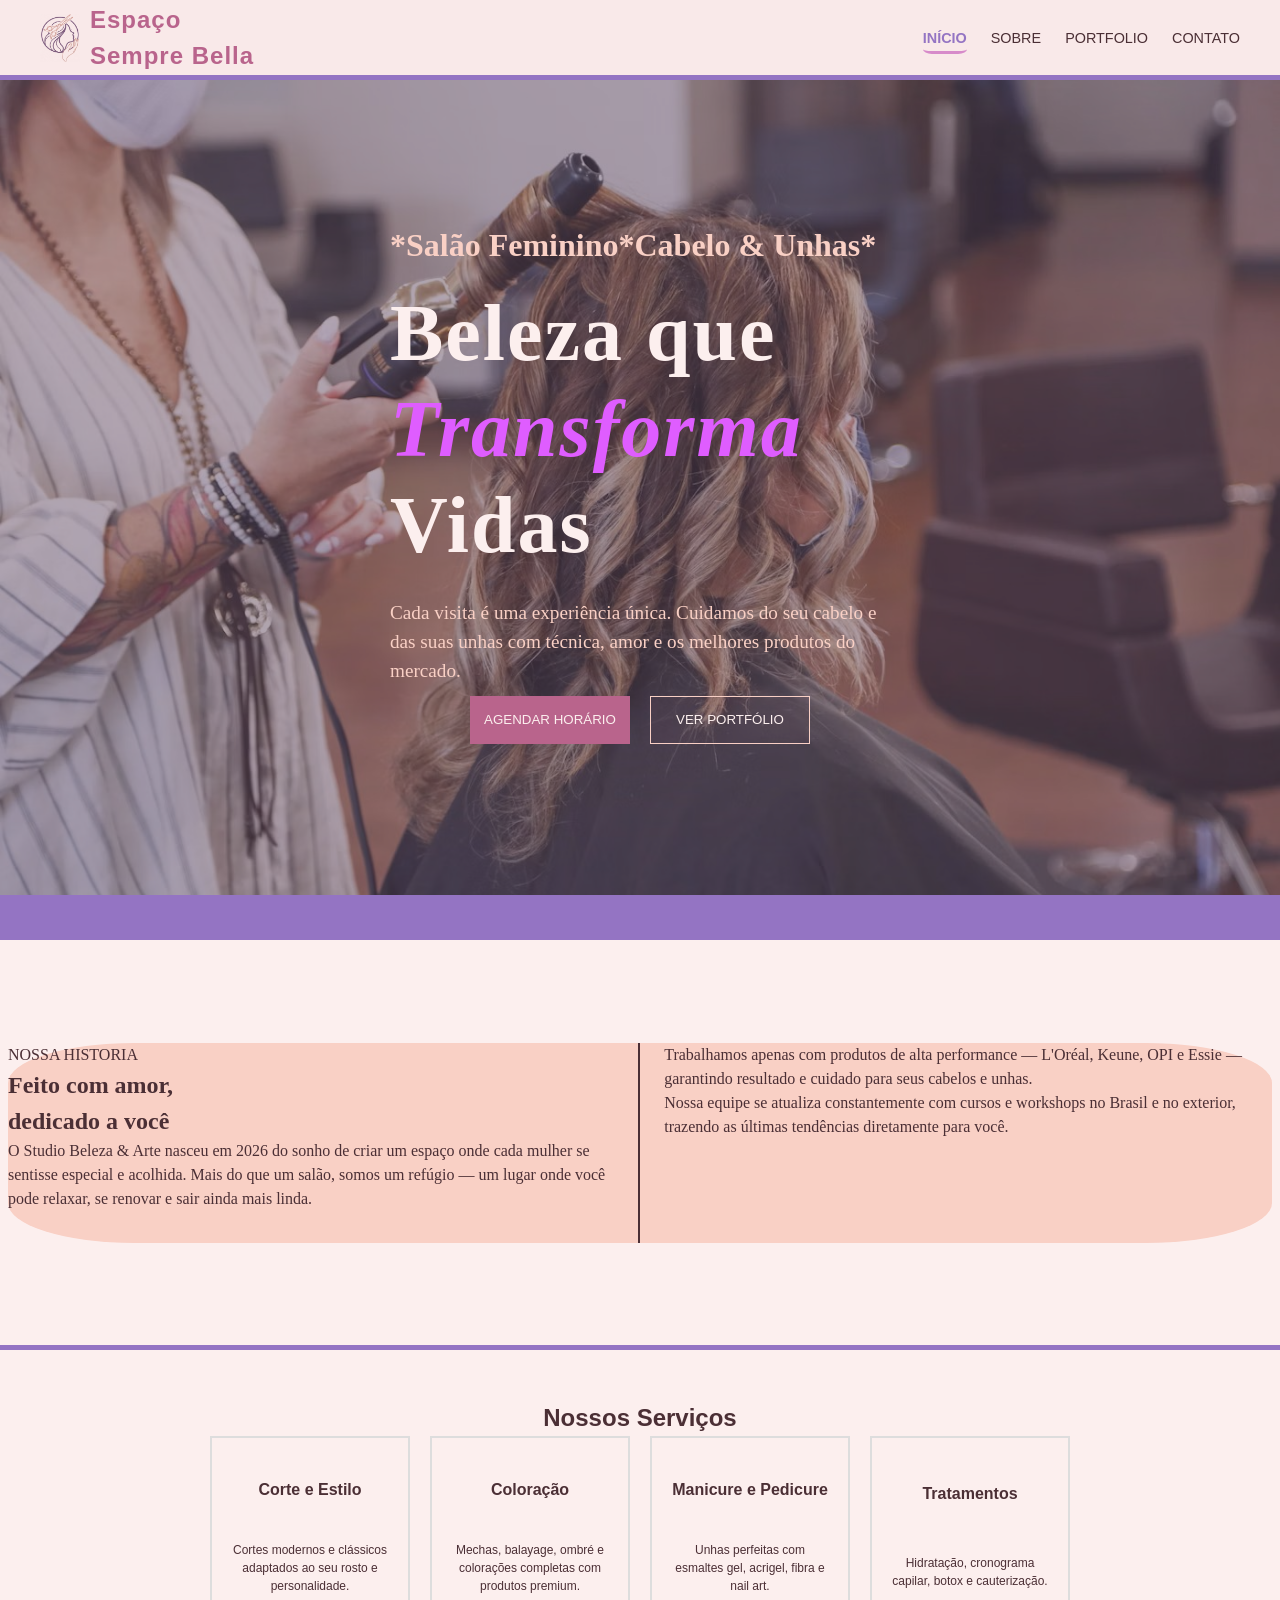
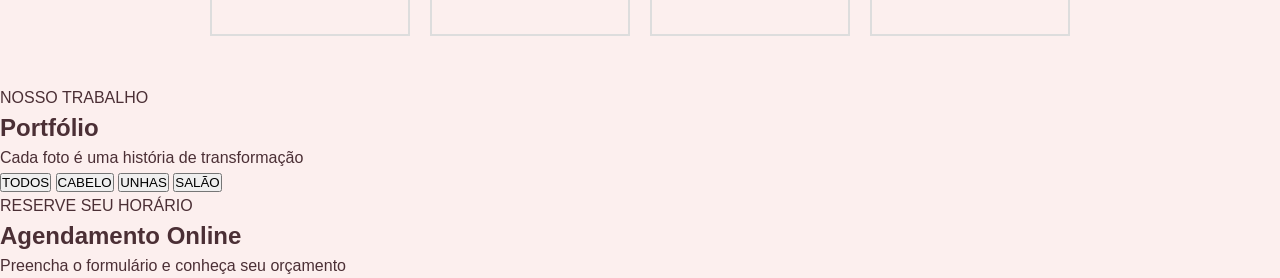
<file: Frontend/index.html>
<!DOCTYPE html>
<html lang="pt-br">
<head>
    <meta charset="UTF-8">
    <meta name="viewport" content="width=device-width, initial-scale=1.0">
    <title>Espaço Sempre Bella</title>
    <link rel="stylesheet" href="styles/styles.css">
</head>
<body>
    <header>
        <div class="logo"><img src="./images/Logo_1x1_2.jpg"><p>Espaço<br>Sempre Bella</p></div>
        <nav>
            <ul class="nav-links">
                <li><a href="#hero">Início</a></li>
                <li><a href="#sobre">Sobre</a></li>
                <li><a href="#portfolio">Portfolio</a></li>
                <li><a href="#contato">Contato</a></li>
            </ul>

        </nav>
        <button
            class="menu-toggle"
            type="button"
            aria-label="Abrir menu"
            aria-expanded="false"
        >
            ☰
        </button>
    </header>
    
    <button
        class="header-reopen"
        type="button"
        aria-label="Reabrir menu de navegacao"
        title="Reabrir menu"
    >
        <span class="reopen-arrow" aria-hidden="true">⌄</span>
        <span class="reopen-text">Menu</span>
    </button>

    <main class="page-section">
        <section id="hero" class="hero home-hero">
            <div class="hero-overlay">
                <h4>*Salão Feminino*Cabelo & Unhas*</h4>
                <h1>
                    <span>Beleza que</span><br>
                    <span class="destaque">Transforma</span><br>
                    <span>Vidas</span>
                </h1>
                <p>Cada visita é uma experiência única. Cuidamos do seu cabelo e das suas unhas com técnica, amor e os melhores produtos do mercado.</p>
                <div class="button">
                    <button class="agendar">AGENDAR HORÁRIO</button>
                    <button class="ver-portfolio">VER PORTFÓLIO</button>
                </div>
            </div>
        </section>
        
        <section id="sobre">
            <div class="sobre-hero">
                <div id="historia-1">
                    <p>NOSSA HISTORIA</p>
                    <h1>Feito com amor,<br>dedicado a você</h1>
                    <p>
                        O Studio Beleza & Arte nasceu em 2026 do sonho de criar um espaço onde cada mulher se sentisse especial e acolhida. Mais do que um salão, somos um refúgio — um lugar onde você pode relaxar, se renovar e sair ainda mais linda.</p>
                </div>
                <div id="historia-2">
                    <p>Trabalhamos apenas com produtos de alta performance — L'Oréal, Keune, OPI e Essie — garantindo resultado e cuidado para seus cabelos e unhas. <br>
                    Nossa equipe se atualiza constantemente com cursos e workshops no Brasil e no exterior, trazendo as últimas tendências diretamente para você.</p>
                </div>
            </div>
        </section>

        <section id="servicos">
            <h1>Nossos Serviços</h1>
            <div class="servicos-container">
                
                <div class="servico" data-servico="corte">
                    <h4>Corte e Estilo</h4>
                    <p>Cortes modernos e clássicos adaptados ao seu rosto e personalidade.</p>
                </div>

                <div class="servico" data-servico="coloracao">
                    <h4>Coloração</h4>
                    <p>Mechas, balayage, ombré e colorações completas com produtos premium.</p>
                </div>
                <div class="servico" data-servico="manicure">
                    <h4>Manicure e Pedicure</h4>
                    <p>Unhas perfeitas com esmaltes gel, acrigel, fibra e nail art.</p>
                </div>
                <div class="servico" data-servico="tratamentos">
                    <h4>Tratamentos</h4>
                    <p>Hidratação, cronograma capilar, botox e cauterização.</p>
                </div>
            </div>
            <div id="detalhes-servico">
                Informacion de cada servicio
            </div>
        </section>

        <section id="portfolio">
            <div>
                    <p>NOSSO TRABALHO</p>
                    <h1>Portfólio</h1>
                    <p>Cada foto é uma história de transformação</p>
            </div>
            <div class="imgs-buttons">
                <button id="todos">TODOS</button>
                <button id="cabelo">CABELO</button>
                <button id="unhas">UNHAS</button>
                <button id="salao">SALÃO</button>
            </div>
            <div class="todos-img">

            </div>
            <div class="cabelo-img">

            </div>
            <div class="unhas-img">

            </div>
            <div class="salao-img">

            </div>
        </section>

        <section id="contato">
            <div class="horario">
                <p>RESERVE SEU HORÁRIO</p>
                <h1>Agendamento Online</h1>
                <p>Preencha o formulário e conheça seu orçamento</p>
            </div>
            <div class="forms">
                <form action=""></form>
            </div>
            <div class="whatsapp">

            </div>
        </section>
    </main>
    <footer class="rodape">

    </footer>
    <script src="./scripts/scripts.js"></script>
</body>
</html>
</file>
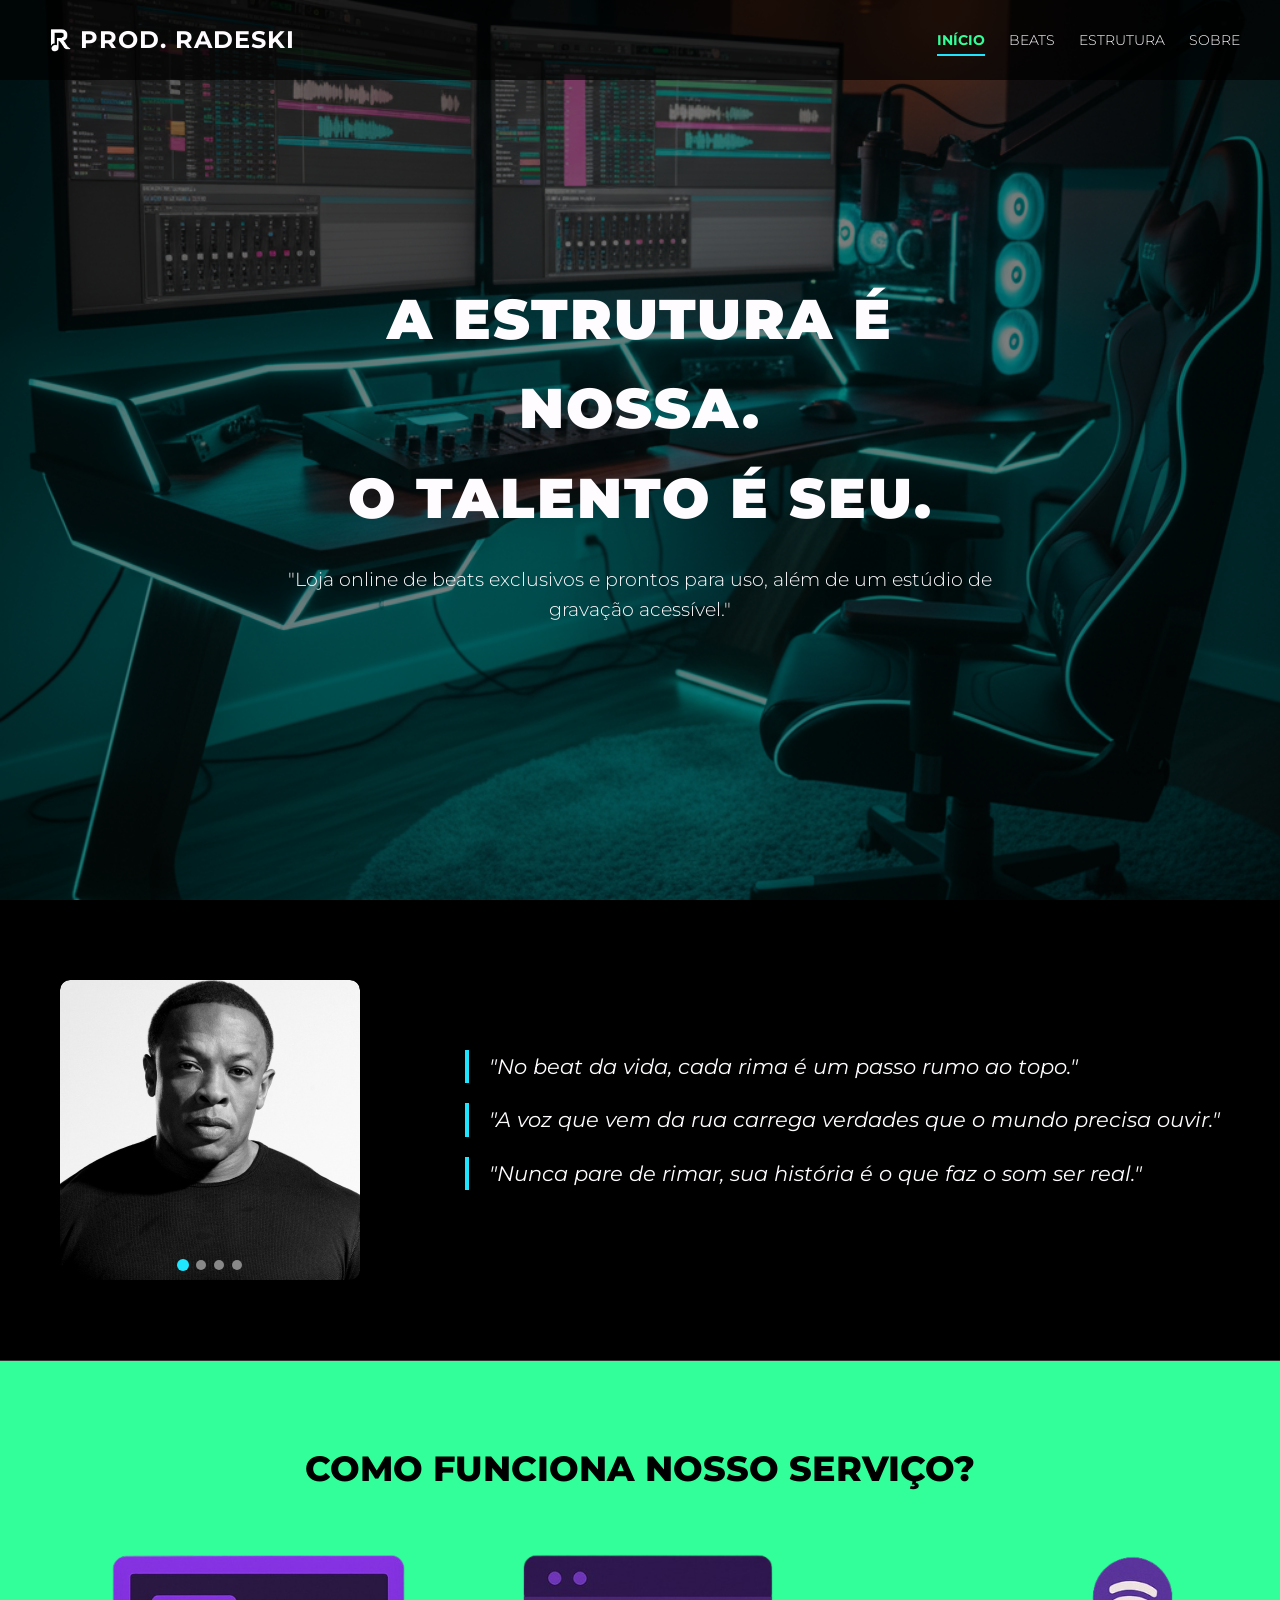
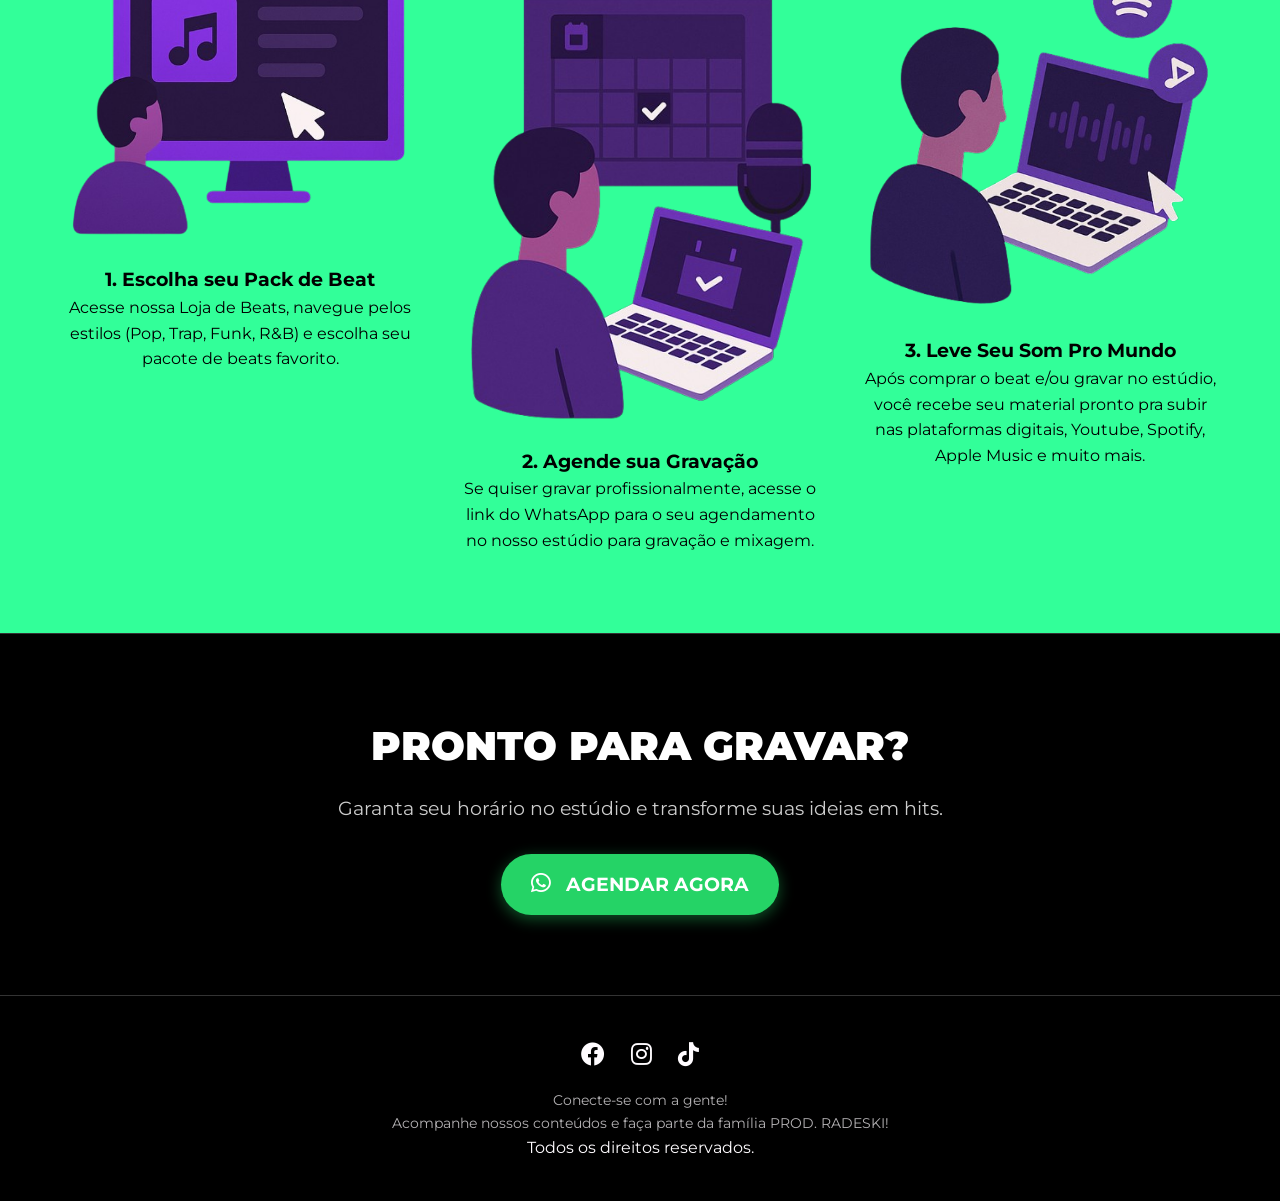
<file: example/V5 FINAL/index.html>
<!DOCTYPE html>
<html lang="pt-br">
<head>
    <meta charset="UTF-8">
    <meta name="viewport" content="width=device-width, initial-scale=1.0">
    <title>Prod. Radeski - Início</title>
    <link rel="stylesheet" href="styles/style.css">
    <link href="https://fonts.googleapis.com/css2?family=Montserrat:wght@300;400;700;900&display=swap" rel="stylesheet">
    <link rel="stylesheet" href="https://cdnjs.cloudflare.com/ajax/libs/font-awesome/6.0.0/css/all.min.css">
</head>
<body>

    <header>
        <div class="logo"><img src="images/logo.png" alt="Logo">PROD. RADESKI</div>
        <nav>
            <ul class="nav-links">
                <li><a href="index.html" class="active">Início</a></li>
                <li><a href="html/beats.html">Beats</a></li>
                <li><a href="html/estrutura.html">Estrutura</a></li>
                <li><a href="html/sobre.html">Sobre</a></li>
            </ul>
        </nav>
        <div class="menu-toggle" onclick="toggleMenu()"><i class="fas fa-bars"></i></div>
    </header>

    <main class="page-section">
        <section class="hero home-hero">
            <div class="hero-overlay">
                <h1>A estrutura é nossa.<br>O talento é seu.</h1>
                <p>"Loja online de beats exclusivos e prontos para uso, além de um estúdio de gravação acessível."</p>
            </div>
        </section>

<section class="quote-section bg-black">
    <div class="container flex-row">
        <div class="quote-img slider">
            <img src="images/home_ilu_01.jpg" class="slide active" alt="slide 1">
            <img src="images/home_ilu_02.jpg" class="slide" alt="slide 2">
            <img src="images/home_ilu_03.jpg" class="slide" alt="slide 3">
            <img src="images/home_ilu_04.jpg" class="slide" alt="slide 4">

        <div class="slider-dots">
            <span class="dot active" data-slide="0"></span>
            <span class="dot" data-slide="1"></span>
            <span class="dot" data-slide="2"></span>
            <span class="dot" data-slide="3"></span>
        </div>
    </div>

    <div class="quote-text">
        <p>"No beat da vida, cada rima é um passo rumo ao topo."</p>
        <p>"A voz que vem da rua carrega verdades que o mundo precisa ouvir."</p>
        <p>"Nunca pare de rimar, sua história é o que faz o som ser real."</p>
    </div>

</section>


        <section class="how-it-works bg-green">
            <div class="container">
                <h2>COMO FUNCIONA NOSSO SERVIÇO?</h2>
                <div class="steps-grid">
                    <div class="step">
                        <img src="images/ilu_01.png" alt="Escolha">
                        <h3>1. Escolha seu Pack de Beat</h3>
                        <p>Acesse nossa Loja de Beats, navegue pelos estilos (Pop, Trap, Funk, R&B) e escolha seu pacote de beats favorito.</p>
                    </div>
                    <div class="step">
                        <img src="images/ilu_02.png" alt="Agende">
                        <h3>2. Agende sua Gravação</h3>
                        <p>Se quiser gravar profissionalmente, acesse o link do WhatsApp para o seu agendamento no nosso estúdio para gravação e mixagem.</p>
                    </div>
                    <div class="step">
                        <img src="images/ilu_03.png" alt="Sucesso">
                        <h3>3. Leve Seu Som Pro Mundo</h3>
                        <p>Após comprar o beat e/ou gravar no estúdio, você recebe seu material pronto pra subir nas plataformas digitais, Youtube, Spotify, Apple Music e muito mais.</p>
                    </div>
                </div>
            </div>
        </section>
    </main>

    <section class="booking-section">
        <div class="container booking-content">
            <h2>PRONTO PARA GRAVAR?</h2>
            <p>Garanta seu horário no estúdio e transforme suas ideias em hits.</p>
            
            <a href="https://h7.cl/1kKyV" 
               class="btn-whatsapp" 
               target="_blank">
                <i class="fab fa-whatsapp"></i> AGENDAR AGORA
            </a>
        </div>
    </section>

    <footer>
        <div class="footer-content">
            <div class="socials">
                <a href="https://h7.cl/1kKz5"><i class="fab fa-facebook"></i></a>
                <a href="https://h7.cl/1fS-0"><i class="fab fa-instagram"></i></a>
                <a href="https://h7.cl/1fS-3"><i class="fab fa-tiktok"></i></a>
            </div>
            <p>Conecte-se com a gente!</p>
            <p>Acompanhe nossos conteúdos e faça parte da família PROD. RADESKI!</p>
            <div class="copyright">Todos os direitos reservados.</div>
    </footer>
    <script src="scripts/script.js"></script>
</body>
</html>
</file>
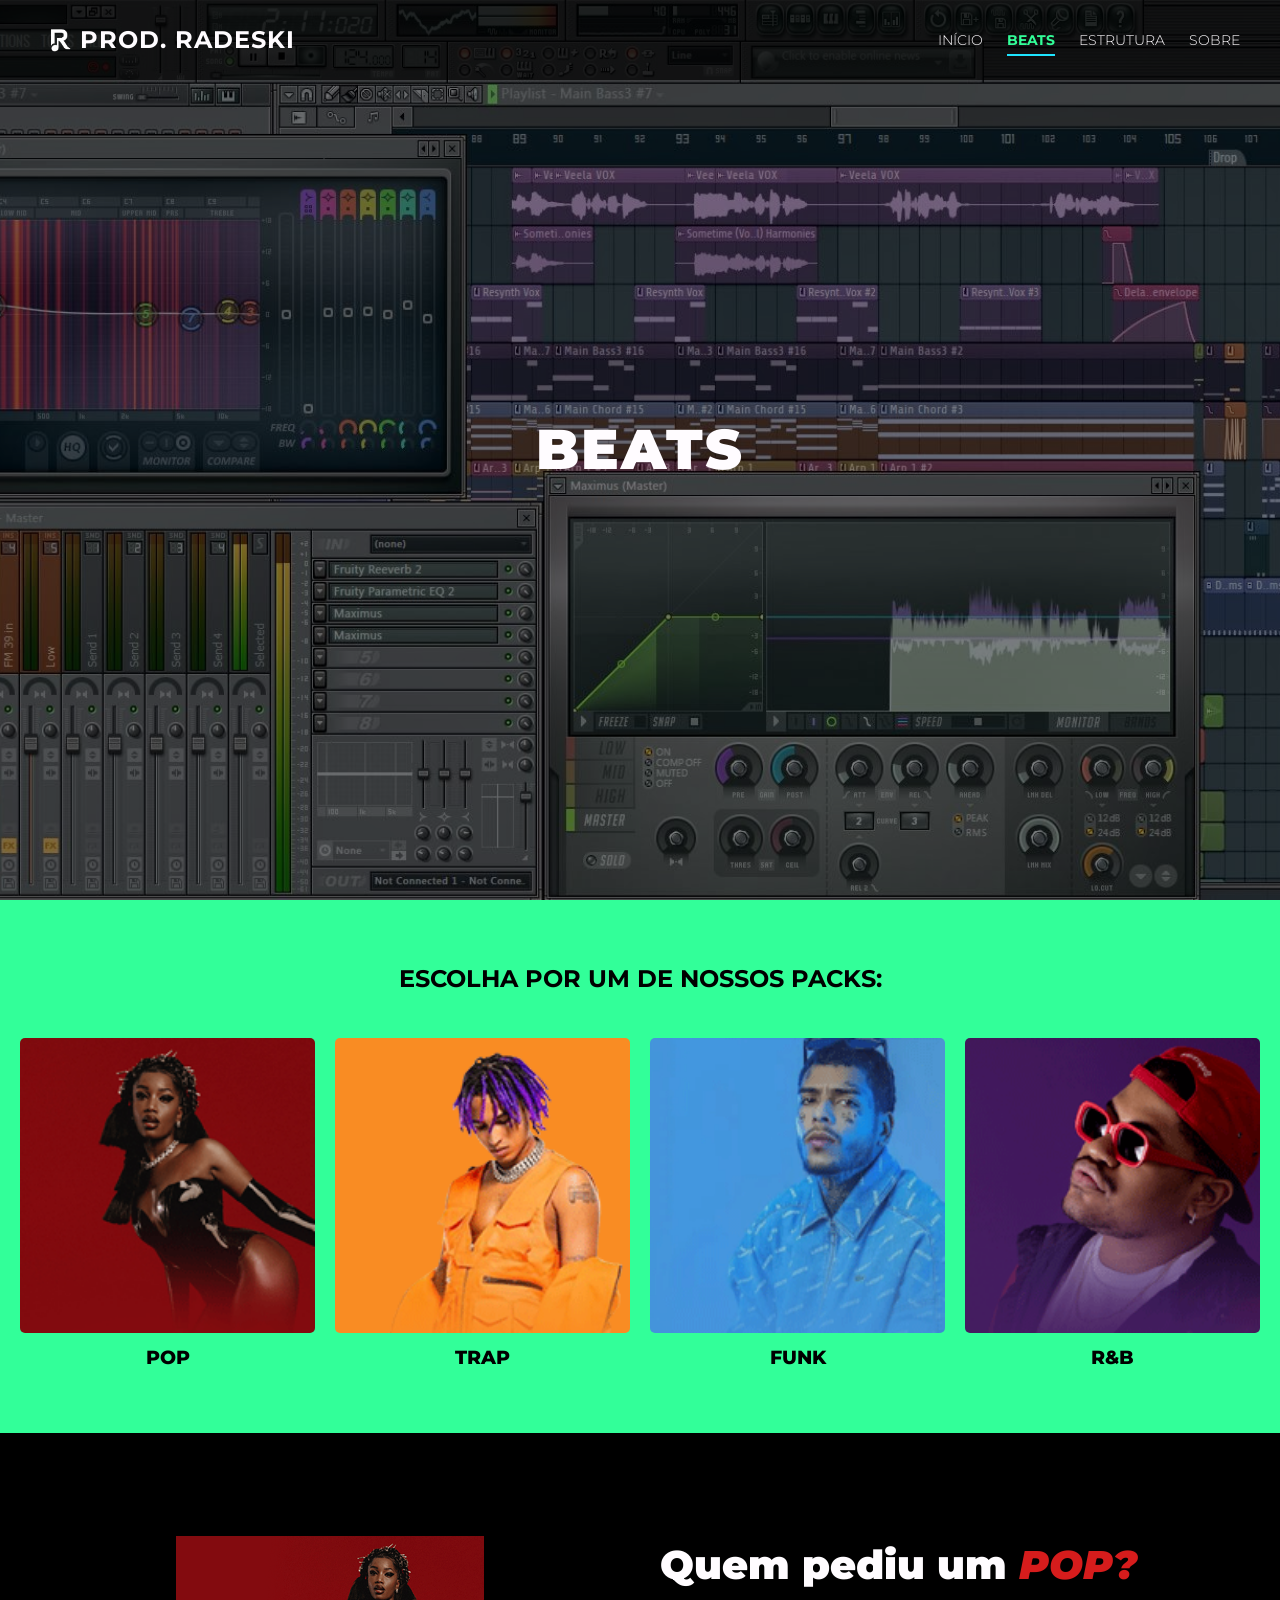
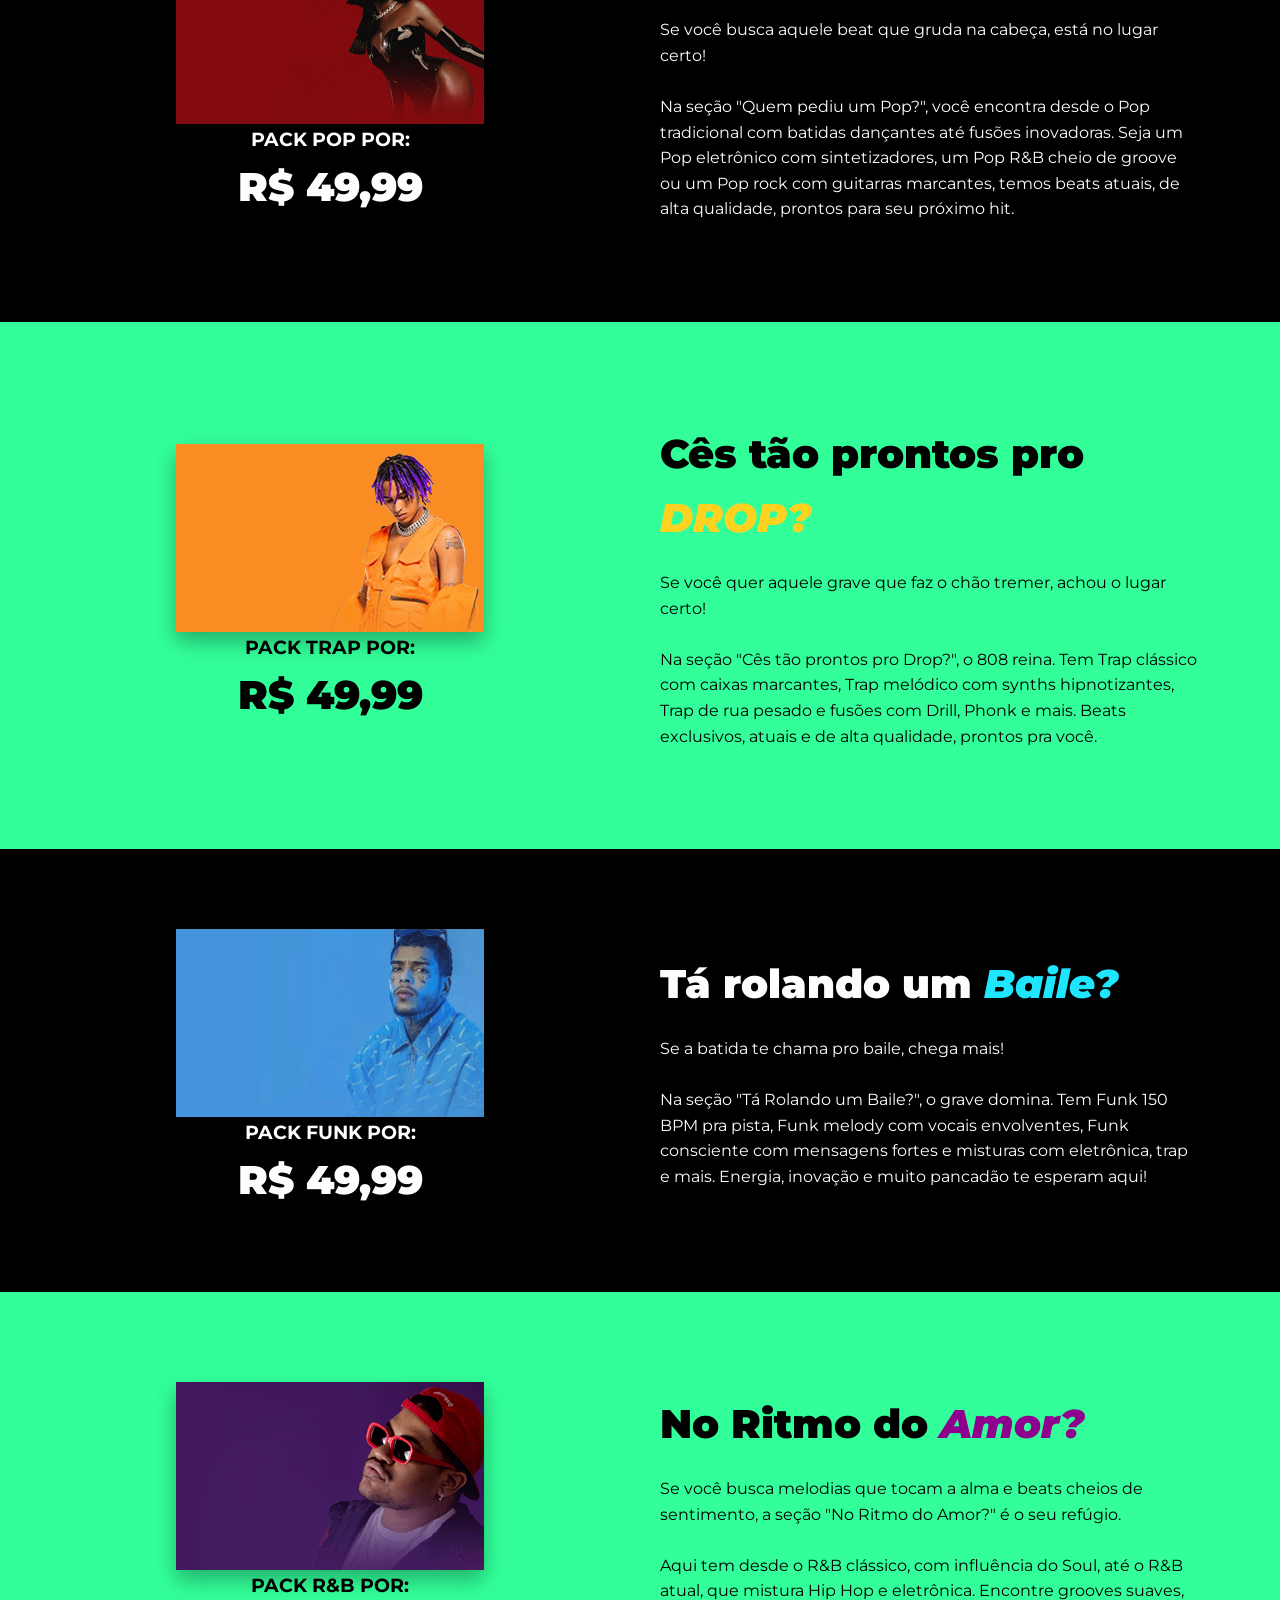
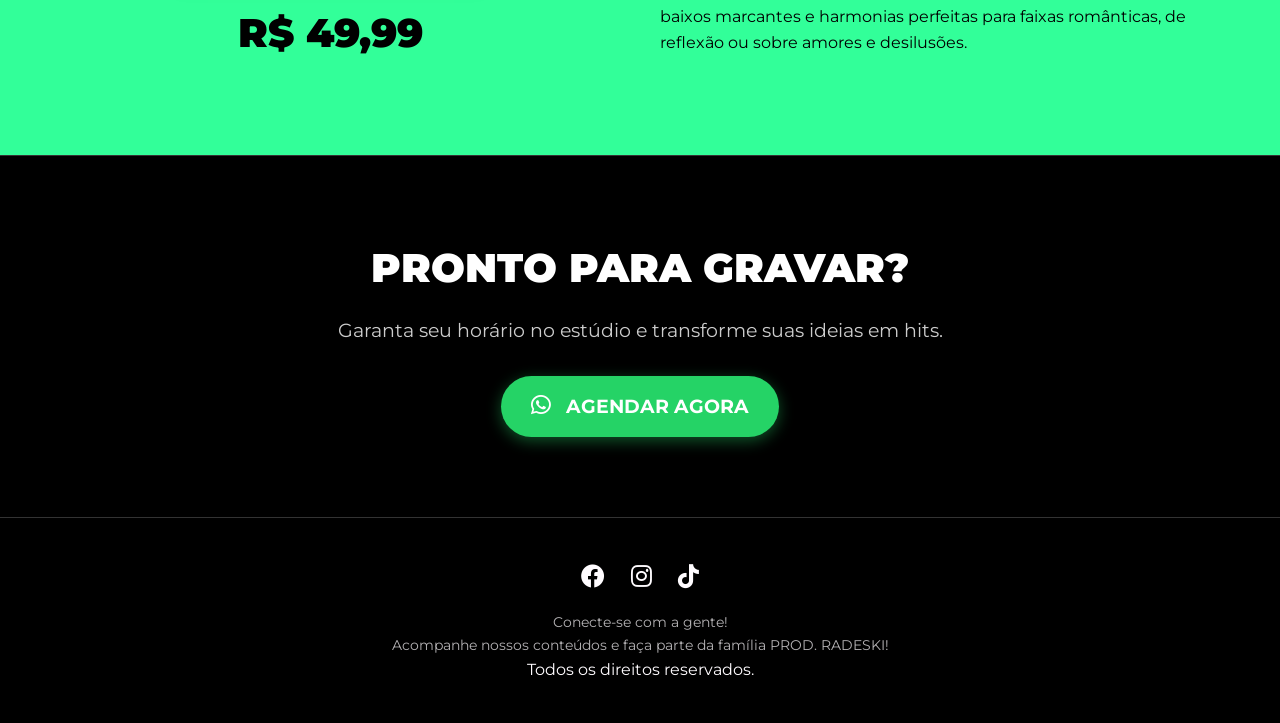
<file: example/V5 FINAL/html/beats.html>
<!DOCTYPE html>
<html lang="pt-br">
<head>
    <meta charset="UTF-8">
    <meta name="viewport" content="width=device-width, initial-scale=1.0">
    <title>Prod. Radeski - Beats</title>
    <link rel="stylesheet" href="../styles/style.css">
    <link href="https://fonts.googleapis.com/css2?family=Montserrat:wght@300;400;700;900&display=swap" rel="stylesheet">
    <link rel="stylesheet" href="https://cdnjs.cloudflare.com/ajax/libs/font-awesome/6.0.0/css/all.min.css">
</head>
<body>

    <header>
        <div class="logo"><img src="../images/logo.png" alt="Logo">PROD. RADESKI</div>
        <nav>
            <ul class="nav-links">
                <li><a href="../index.html">Início</a></li>
                <li><a href="../html/beats.html" class="active">Beats</a></li>
                <li><a href="../html/estrutura.html">Estrutura</a></li>
                <li><a href="../html/sobre.html">Sobre</a></li>
            </ul>
        </nav>
        <div class="menu-toggle" onclick="toggleMenu()"><i class="fas fa-bars"></i></div>
    </header>

    <main class="page-section">
        <section class="hero beats-hero" style="background-image: url('../images/bg_04.jpg')">
            <h1>Beats</h1>
        </section>

        <section class="category-grid-section">
            <h2>ESCOLHA POR UM DE NOSSOS PACKS:</h2>
            <div class="grid-container">
                <div class="grid-item"><a href="https://h7.cl/1kKAc" target="_blank"><img src="../images/bt_ilu_01.png" alt="POP"><h3>POP</h3></a></div>
                <div class="grid-item"><a href="https://h7.cl/1kKAc" target="_blank"><img src="../images/bt_ilu_02.png" alt="TRAP"><h3>TRAP</h3></a></div>
                <div class="grid-item"><a href="https://h7.cl/1kKAc" target="_blank"><img src="../images/bt_ilu_03.png" alt="FUNK"><h3>FUNK</h3></a></div>
                <div class="grid-item"><a href="https://h7.cl/1kKAc" target="_blank"><img src="../images/bt_ilu_04.png" alt="R&B"><h3>R&B</h3></a></div>
            </div>
        </section>

        <section class="product-section bg-black">
            <div class="container flex-row">
                <div class="product-visual">
                    <img src="../images/bt_ilu_05.png" alt="Pack Pop">
                    <div class="price-box">
                        <h3>PACK POP POR:</h3>
                        <span class="price">R$ 49,99</span>
                    </div>
                </div>
                <div class="product-info">
                    <h2>Quem pediu um <em id="em-red">POP?</em></h2>
                    <p>Se você busca aquele beat que gruda na cabeça, está no lugar certo! <br><br>Na seção "Quem pediu um Pop?", você encontra desde o Pop tradicional com batidas dançantes até fusões inovadoras. Seja um Pop eletrônico com sintetizadores, um Pop R&B cheio de groove ou um Pop rock com guitarras marcantes, temos beats atuais, de alta qualidade, prontos para seu próximo hit.</p>
                </div>
            </div>
        </section>

        <section class="product-section bg-green">
            <div class="container flex-row">
                <div class="product-visual">
                    <img src="../images/bt_ilu_06.png" alt="Pack Trap">
                    <div class="price-box">
                        <h3>PACK TRAP POR:</h3>
                        <span class="price">R$ 49,99</span>
                    </div>
                </div>
                <div class="product-info">
                    <h2>Cês tão prontos pro <em id="em-yellow" >DROP?</em></h2>
                    <p>Se você quer aquele grave que faz o chão tremer, achou o lugar certo! <br><br>Na seção "Cês tão prontos pro Drop?", o 808 reina. Tem Trap clássico com caixas marcantes, Trap melódico com synths hipnotizantes, Trap de rua pesado e fusões com Drill, Phonk e mais. Beats exclusivos, atuais e de alta qualidade, prontos pra você.</p>
                </div>
            </div>
        </section>
        <section class="product-section bg-black">
            <div class="container flex-row">
                <div class="product-visual">
                    <img src="../images/bt_ilu_07.png" alt="Pack Funk">
                    <div class="price-box">
                        <h3>PACK FUNK POR:</h3>
                        <span class="price">R$ 49,99</span>
                    </div>
                </div>
                <div class="product-info">
                    <h2>Tá rolando um <em id="em-blue">Baile?</em></h2>
                    <p>Se a batida te chama pro baile, chega mais! <br><br>Na seção "Tá Rolando um Baile?", o grave domina. Tem Funk 150 BPM pra pista, Funk melody com vocais envolventes, Funk consciente com mensagens fortes e misturas com eletrônica, trap e mais. Energia, inovação e muito pancadão te esperam aqui!</p>
                </div>
            </div>
        </section>
        <section class="product-section bg-green">
            <div class="container flex-row">
                <div class="product-visual">
                    <img src="../images/bt_ilu_08.png" alt="Pack R&B">
                    <div class="price-box">
                        <h3>PACK R&B POR:</h3>
                        <span class="price">R$ 49,99</span>
                    </div>
                </div>
                <div class="product-info">
                    <h2>No Ritmo do <em id="em-purple">Amor?</em></h2>
                    <p>Se você busca melodias que tocam a alma e beats cheios de sentimento, a seção "No Ritmo do Amor?" é o seu refúgio. <br><br>Aqui tem desde o R&B clássico, com influência do Soul, até o R&B atual, que mistura Hip Hop e eletrônica. Encontre grooves suaves, baixos marcantes e harmonias perfeitas para faixas românticas, de reflexão ou sobre amores e desilusões.</p>
                </div>
            </div>
        </section>
    </main>

        <section class="booking-section">
        <div class="container booking-content">
            <h2>PRONTO PARA GRAVAR?</h2>
            <p>Garanta seu horário no estúdio e transforme suas ideias em hits.</p>
            
            <a href="https://h7.cl/1kKyV" 
               class="btn-whatsapp" 
               target="_blank">
                <i class="fab fa-whatsapp"></i> AGENDAR AGORA
            </a>
        </div>
    </section>

    <footer>
        <div class="footer-content">
            <div class="socials">
                <a href="https://h7.cl/1kKz5"><i class="fab fa-facebook"></i></a>
                <a href="https://h7.cl/1fS-0"><i class="fab fa-instagram"></i></a>
                <a href="https://h7.cl/1fS-3"><i class="fab fa-tiktok"></i></a>
            </div>
            <p>Conecte-se com a gente!</p>
            <p>Acompanhe nossos conteúdos e faça parte da família PROD. RADESKI!</p>
            <div class="copyright">Todos os direitos reservados.</div>
    </footer>
    <script src="../scripts/script.js"></script>
</body>
</html>
</file>
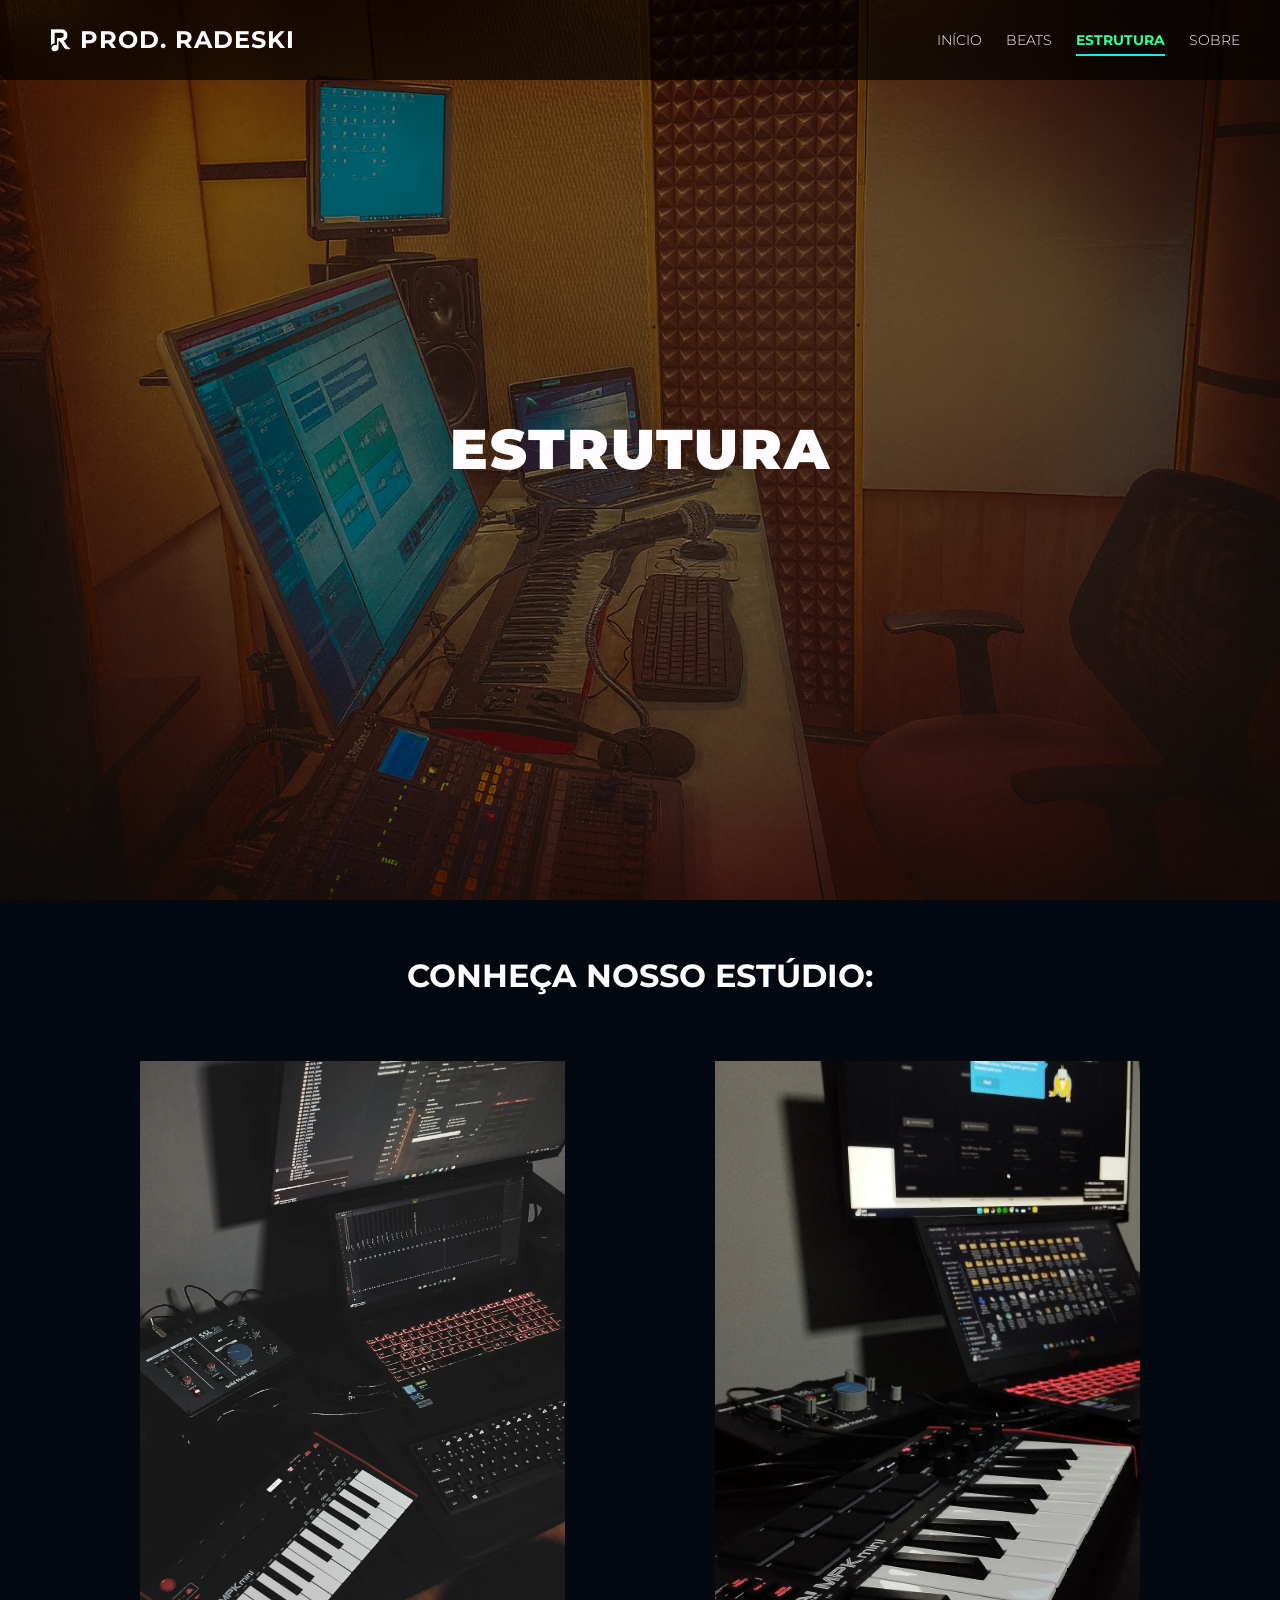
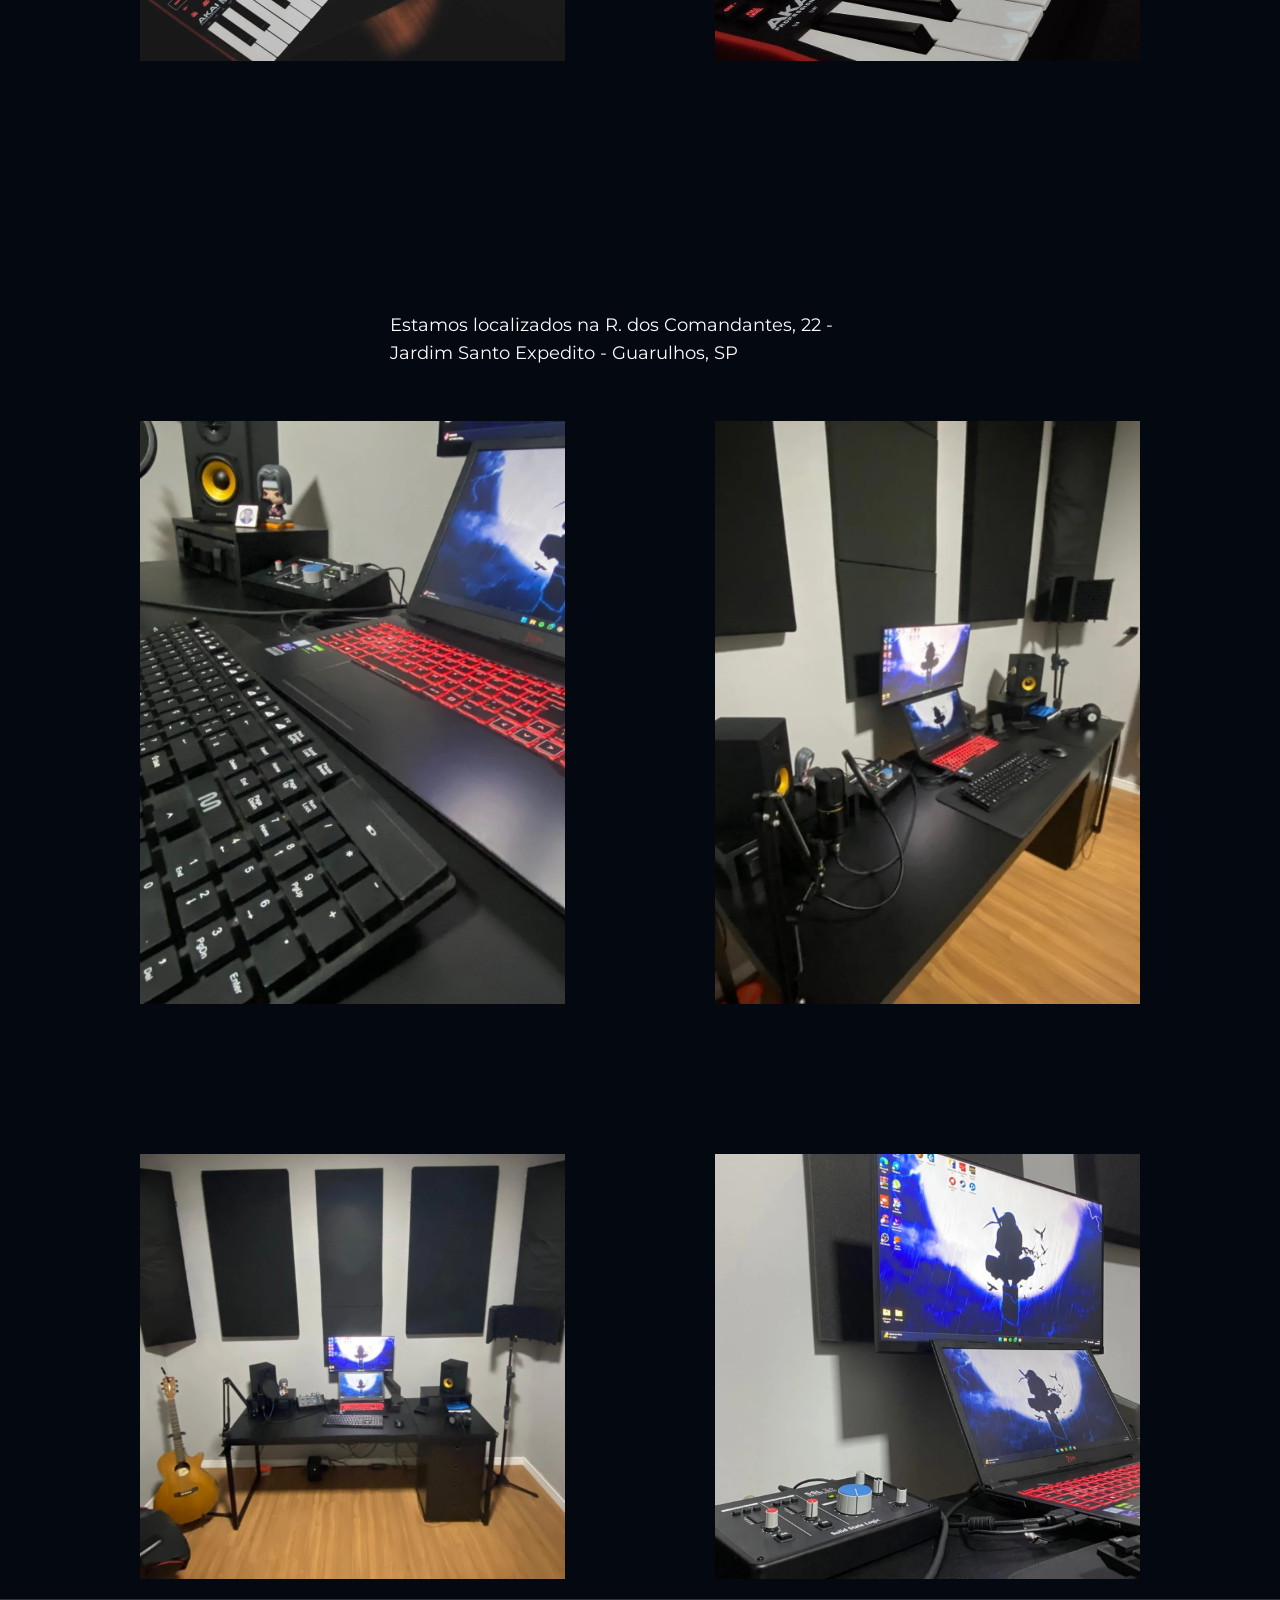
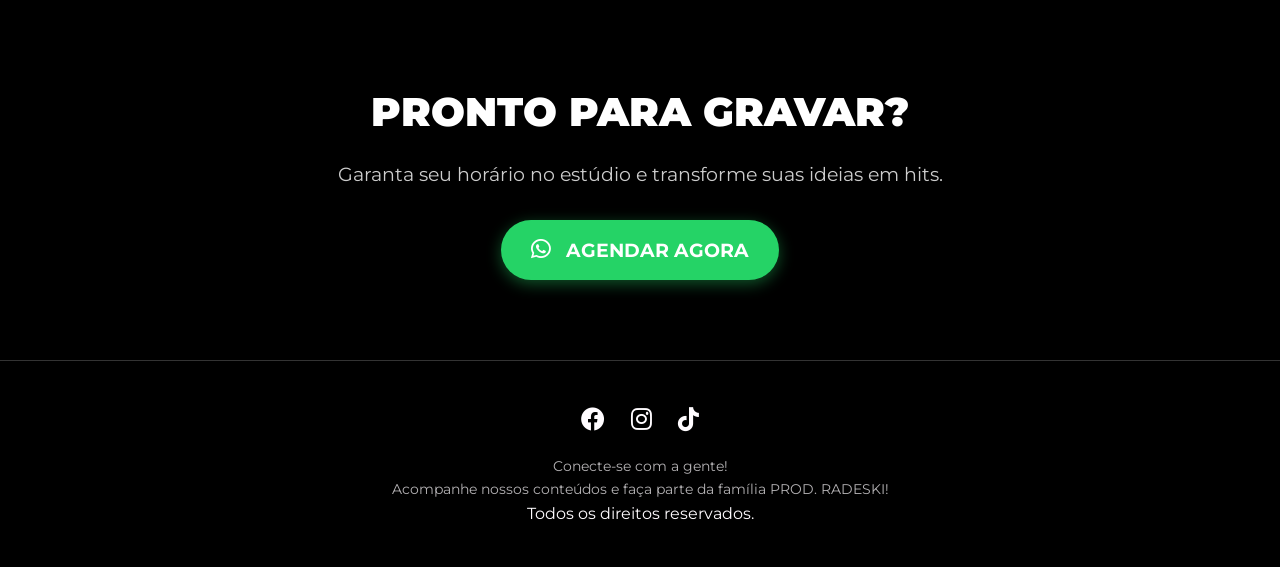
<file: example/V5 FINAL/html/estrutura.html>
<!DOCTYPE html>
<html lang="pt-br">
<head>
    <meta charset="UTF-8">
    <meta name="viewport" content="width=device-width, initial-scale=1.0">
    <title>Prod. Radeski - Estrutura</title>
    <link rel="stylesheet" href="../styles/style.css">
    <link href="https://fonts.googleapis.com/css2?family=Montserrat:wght@300;400;700;900&display=swap" rel="stylesheet">
    <link rel="stylesheet" href="https://cdnjs.cloudflare.com/ajax/libs/font-awesome/6.0.0/css/all.min.css">
</head>
<body>

    <header>
        <div class="logo"><img src="../images/logo.png" alt="Logo">PROD. RADESKI</div>
        <nav>
            <ul class="nav-links">
                <li><a href="../index.html">Início</a></li>
                <li><a href="../html/beats.html">Beats</a></li>
                <li><a href="../html/estrutura.html" class="active">Estrutura</a></li>
                <li><a href="../html/sobre.html">Sobre</a></li>
            </ul>
        </nav>
        <div class="menu-toggle" onclick="toggleMenu()"><i class="fas fa-bars"></i></div>
    </header>

    <main class="page-section">
        <section class="hero estrutura-hero" style="background-image: url(../images/bg_03.png);">
            <h1>Estrutura</h1>
        </section>

        <section class="estructure-content">
            <h2>CONHEÇA NOSSO ESTÚDIO:</h2>

            <div class="studio-top">
                <img id="est-img" src="..//images/local_ilu_01.jpg" alt="Foto 1">
                <img id="est-img" src="../images/local_ilu_06.jpg" alt="Foto 2">
            </div>

            <div class="map">
                <iframe src="https://www.google.com/maps/embed?pb=!1m18!1m12!1m3!1d3661.4175362207034!2d-46.44814982601444!3d-23.409279678904582!2m3!1f0!2f0!3f0!3m2!1i1024!2i768!4f13.1!3m3!1m2!1s0x94ce8a2c5c06f78d%3A0x51d3eb6cab9a5ac0!2sR.%20dos%20Comandantes%2C%2022%20-%20S%C3%A3o%20Jo%C3%A3o%2C%20Guarulhos%20-%20SP%2C%2007161-719!5e0!3m2!1sen!2sbr!4v1765139845937!5m2!1sen!2sbr" style="border:0;" allowfullscreen="" loading="lazy" referrerpolicy="no-referrer-when-downgrade"></iframe>
                <p class="address">Estamos localizados na R. dos Comandantes, 22 - Jardim Santo Expedito - Guarulhos, SP</p>
            </div>
            
            <div class="studio-bottom">

                <img id="est-img" src="../images/local_ilu_03.jpg" alt="Foto 3">
                <img id="est-img" src="../images/local_ilu_04.jpg" alt="Foto 4">
                <img id="est-img" src="../images/local_ilu_05.jpg" alt="Foto 5">                
                <img id="est-img" src="../images/local_ilu_02.jpg" alt="Foto 7">
            </div>
        </section>
    </main>

    <section class="booking-section">
        <div class="container booking-content">
            <h2>PRONTO PARA GRAVAR?</h2>
            <p>Garanta seu horário no estúdio e transforme suas ideias em hits.</p>
            
            <a href="https://h7.cl/1kKyV" 
               class="btn-whatsapp" 
               target="_blank">
                <i class="fab fa-whatsapp"></i> AGENDAR AGORA
            </a>
        </div>
    </section>

    <footer>
        <div class="footer-content">
            <div class="socials">
                <a href="https://h7.cl/1kKz5"><i class="fab fa-facebook"></i></a>
                <a href="https://h7.cl/1fS-0"><i class="fab fa-instagram"></i></a>
                <a href="https://h7.cl/1fS-3"><i class="fab fa-tiktok"></i></a>
            </div>
            <p>Conecte-se com a gente!</p>
            <p>Acompanhe nossos conteúdos e faça parte da família PROD. RADESKI!</p>
            <div class="copyright">Todos os direitos reservados.</div>
    </footer>
    <script src="../scripts/script.js"></script>
</body>
</html>
</file>
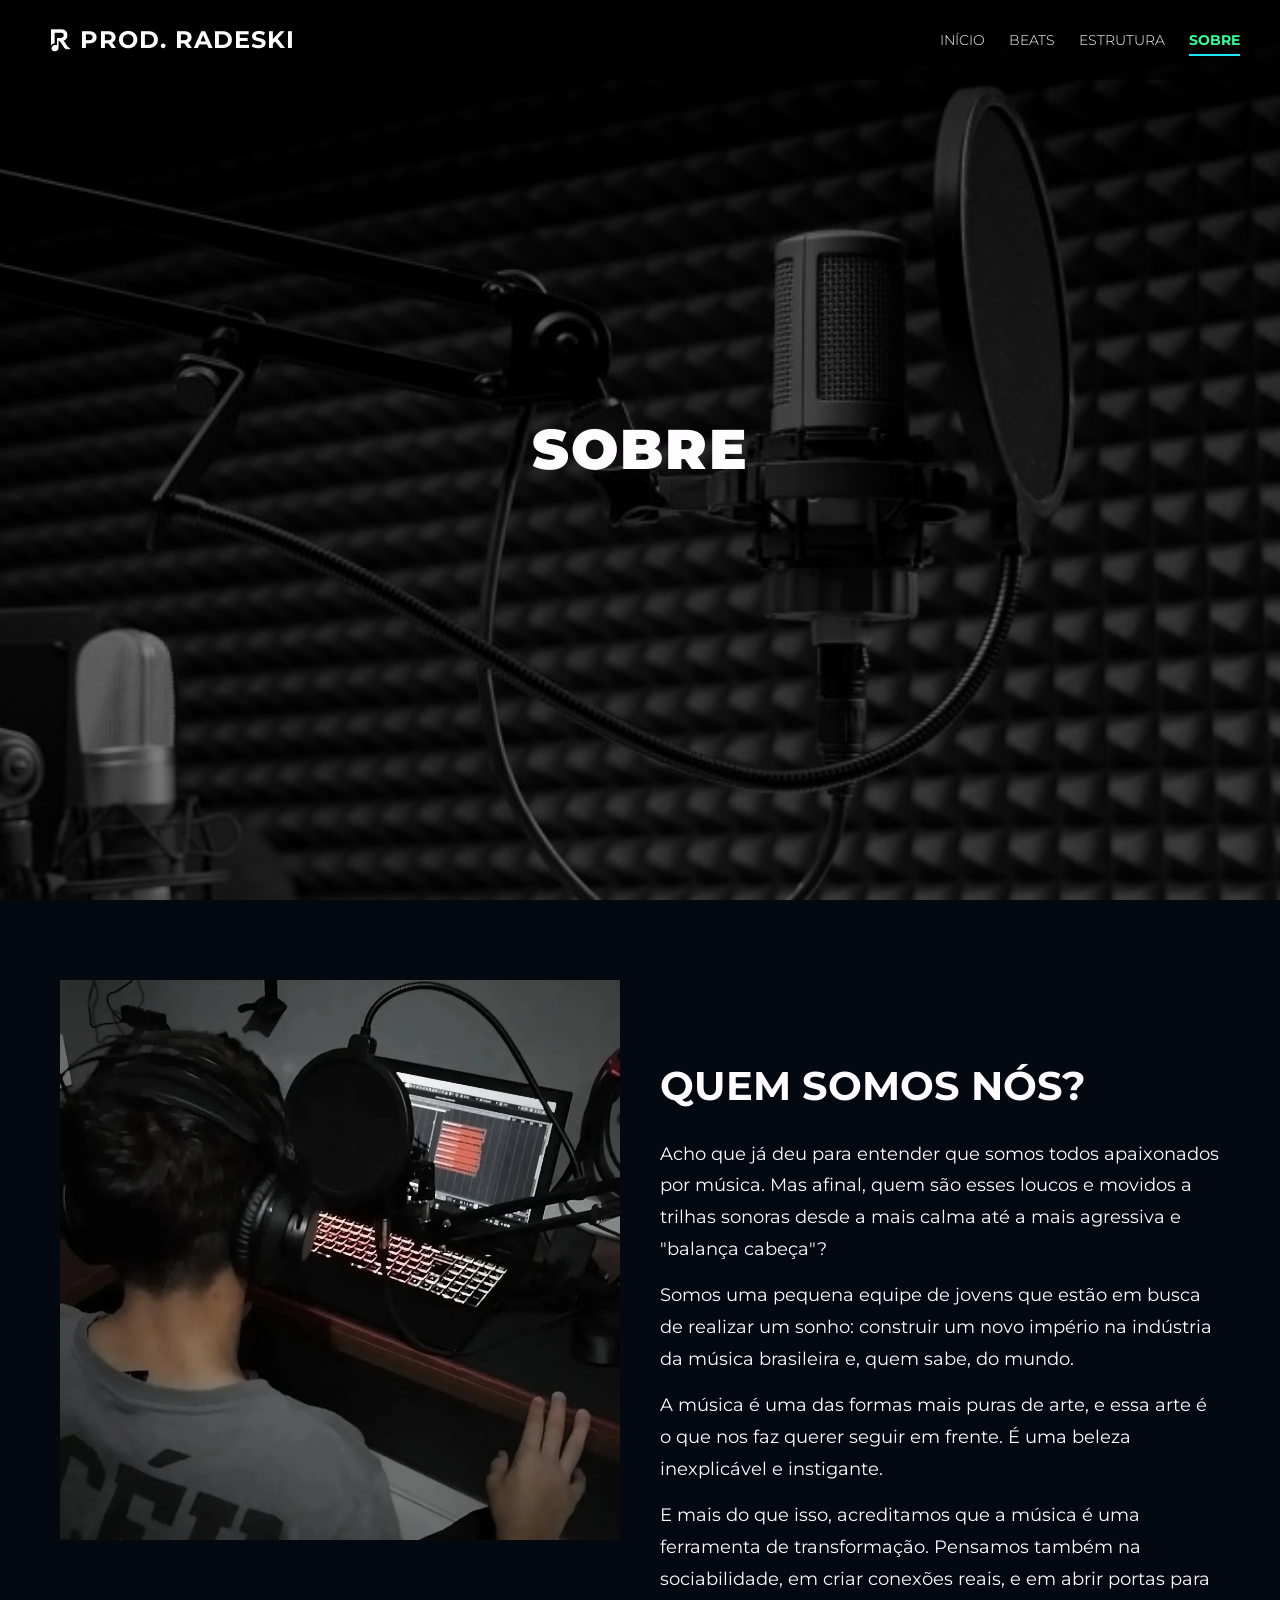
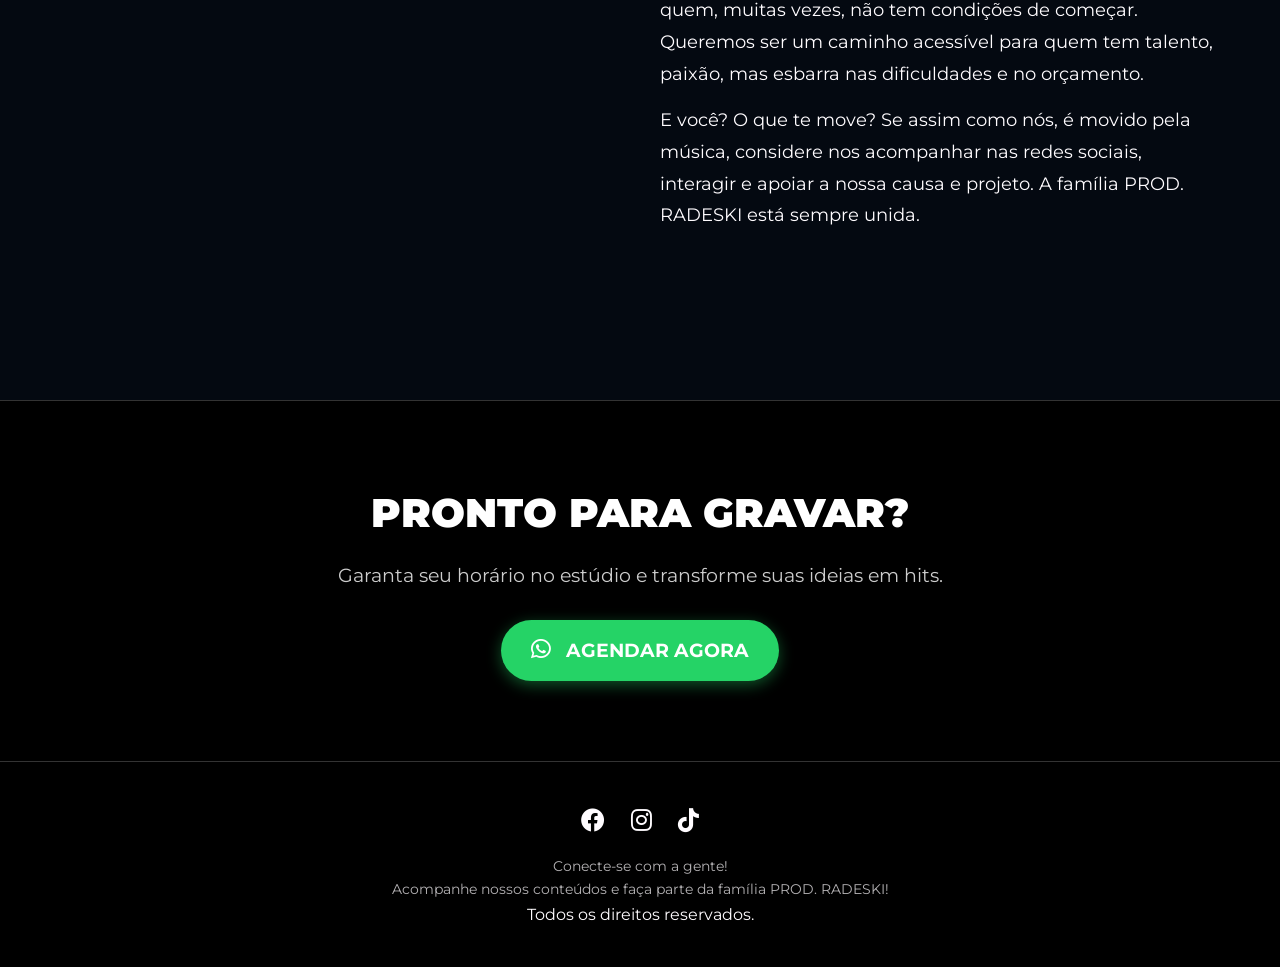
<file: example/V5 FINAL/html/sobre.html>
<!DOCTYPE html>
<html lang="pt-br">
<head>
    <meta charset="UTF-8">
    <meta name="viewport" content="width=device-width, initial-scale=1.0">
    <title>Prod. Radeski - Sobre</title>
    <link rel="stylesheet" href="../styles/style.css">
    <link href="https://fonts.googleapis.com/css2?family=Montserrat:wght@300;400;700;900&display=swap" rel="stylesheet">
    <link rel="stylesheet" href="https://cdnjs.cloudflare.com/ajax/libs/font-awesome/6.0.0/css/all.min.css">
</head>
<body>

    <header>
        <div class="logo"><img src="../images/logo.png" alt="Logo">PROD. RADESKI</div>
        <nav>
            <ul class="nav-links">
                <li><a href="../index.html">Início</a></li>
                <li><a href="../html/beats.html">Beats</a></li>
                <li><a href="../html/estrutura.html">Estrutura</a></li>
                <li><a href="../html/sobre.html" class="active">Sobre</a></li>
            </ul>
        </nav>
        <div class="menu-toggle" onclick="toggleMenu()"><i class="fas fa-bars"></i></div>
    </header>

    <main class="page-section">
        <section class="hero sobre-hero" style="background-image: url('../images/bg_05.jpg');">
            <h1>Sobre</h1>
        </section>

        <section class="about-content bg-gray">
            <div class="container flex-row">
                <div class="about-images">
                    <img src="../images/sobre_ilu_01.jpg">
                    <div class="spotify-card">
                        <iframe data-testid="embed-iframe" style="border-radius:12px" src="https://open.spotify.com/embed/track/3sNVsP50132BTNlImLx70i?utm_source=generator&theme=0" width="100%" height="352" frameBorder="0" allowfullscreen="" allow="autoplay; clipboard-write; encrypted-media; fullscreen; picture-in-picture" loading="lazy"></iframe>
                    </div>
                </div>
                <div class="about-text">
                    <h2>Quem Somos Nós?</h2>
                    <p>Acho que já deu para entender que somos todos apaixonados por música. Mas afinal, quem são esses loucos e movidos a trilhas sonoras desde a mais calma até a mais agressiva e "balança cabeça"?</p>
                    <p>Somos uma pequena equipe de jovens que estão em busca de realizar um sonho: construir um novo império na indústria da música brasileira e, quem sabe, do mundo.</p>
                    <p>A música é uma das formas mais puras de arte, e essa arte é o que nos faz querer seguir em frente. É uma beleza inexplicável e instigante.</p>
                    <p>E mais do que isso, acreditamos que a música é uma ferramenta de transformação. Pensamos também na sociabilidade, em criar conexões reais, e em abrir portas para quem, muitas vezes, não tem condições de começar. Queremos ser um caminho acessível para quem tem talento, paixão, mas esbarra nas dificuldades e no orçamento.</p>
                    <p>E você? O que te move? Se assim como nós, é movido pela música, considere nos acompanhar nas redes sociais, interagir e apoiar a nossa causa e projeto. A família PROD. RADESKI está sempre unida. </p>
                </div>
            </div>
        </section>
    </main>

    <section class="booking-section">
        <div class="container booking-content">
            <h2>PRONTO PARA GRAVAR?</h2>
            <p>Garanta seu horário no estúdio e transforme suas ideias em hits.</p>
            
            <a href="https://h7.cl/1kKyV" 
               class="btn-whatsapp" 
               target="_blank">
                <i class="fab fa-whatsapp"></i> AGENDAR AGORA
            </a>
        </div>
    </section>

    <footer>
        <div class="footer-content">
            <div class="socials">
                <a href="https://h7.cl/1kKz5"><i class="fab fa-facebook"></i></a>
                <a href="https://h7.cl/1fS-0"><i class="fab fa-instagram"></i></a>
                <a href="https://h7.cl/1fS-3"><i class="fab fa-tiktok"></i></a>
            </div>
            <p>Conecte-se com a gente!</p>
            <p>Acompanhe nossos conteúdos e faça parte da família PROD. RADESKI!</p>
            <div class="copyright">Todos os direitos reservados.</div>
    </footer>
    <script src="../scripts/script.js"></script>
</body>
</html>
</file>
<file: Frontend/styles/styles.css>
/* 
==================
            Root and Var 
================== 
*/
:root{
    --coffe: #4B2F35;
    --dry-wine: #b9648c;
    --wine: #c02862;
    --dry-purple: #8e7fa7;
    --purple: #9474c3;
    --neon-purple: #df5dff;
    --lilas: #D78BCA;
    --creme: #F9D0C5;
    --merengue: #F9E9E9;
    --white: #fcefee;

    --font-display1: 'Playfair Display', Georgia;
    --font-display2: 'Playfair Display', serif;
    --font-body:    'Raleway', sans-serif;
}

* {
    margin: 0;
    padding: 0;
    box-sizing: border-box;
}

html {
    scroll-behavior: smooth;
}

body {
    font-family: var(--font-body);
    background-color: var(--white);
    color: var(--coffe);
    line-height: 1.5;
    -webkit-font-smoothing: antialiased;
}
/* Removing sublineal links not used for now, but active just if*/
a {
    text-decoration: none;
    color: inherit;
    transition: 0.3s;
}
ul {
    list-style-type: none;
}

/* 
===============
            HEADER
=============== 
*/

header {
    position: fixed;
    top: 0;
    left: 0;
    width: 100%;
    height: 80px;
    background-color: var(--merengue); 
    display: flex;
    justify-content: space-between;
    align-items: center;
    padding: 0 40px;
    z-index: 1000;
    transition: top 0.3s ease-in-out;
    border-bottom: 5px solid var(--purple);
}

/* === Logo === */
.logo {
    font-size: 1.5rem;
    font-weight: 700;
    letter-spacing: 1px;
    color: var(--dry-wine);
    display: flex;
    align-items: center;
}
.logo img{
    width: 40px;
    height: 48px;
    margin-right: 10px;
}

/* === Nav Bar === */
.nav-links {
    display: flex;
    gap: 1.5rem;
}
.nav-links a {
    color: var(--coffe);
    font-size: 0.9rem;
    font-weight: 300;
    text-transform: uppercase;
}
.nav-links a:hover {
    color: var(--neon-purple);
}

.nav-links a.active {
    color: var(--purple);
    border-bottom: 3px solid var(--lilas);
    border-radius: 20%;
    font-weight: 700;
    padding-bottom: 5px;

}

/* Hide header/nav */
.header-hidden {
    top: -80px; 
}

/* Show header/nav */
.header-reopen {
    position: fixed;
    top: 0;
    left: 50%;
    transform: translateX(-50%) translateY(-100%);
    z-index: 1001;
    display: flex;
    flex-direction: column;
    align-items: center;
    gap: 0;
    padding: 6px 20px 8px;
    border: 2px solid var(--purple);
    border-top: none;
    border-radius: 0 0 12px 12px;
    background-color: var(--merengue);
    color: var(--coffe);
    cursor: pointer;

    transition: transform 0.3s ease-in-out;
    font-family: var(--font-body);
    font-weight: 700;
}
.header-reopen.visible {
    transform: translateX(-50%) translateY(0);
}
.reopen-arrow {
    font-size: 1.3rem;
    line-height: 1;
}
.reopen-text {
    font-size: 0.65rem;
    letter-spacing: 1px;
}
.header-reopen:hover,
.header-reopen:focus-visible {
    background-color: var(--creme);
    outline: 2px solid var(--purple);
    outline-offset: 2px;
}

/* === Mobile/Short-sized screen Menu === */
.menu-toggle {
    display: none;
    border: none;
    background: transparent;
    color: var(--coffe);
    font-size: 1.8rem;
    cursor: pointer;
}

@media (max-width: 768px) {
    header {
        padding: 0 20px;
    }
    .menu-toggle {
        display: block;
    }
    header nav {
        display: none;
        position: absolute;
        top: 80px;
        left: 0;
        width: 100%;
        padding: 20px;
        background-color: var(--merengue);
        border-bottom: 2px solid var(--purple);
    }
    header nav.menu-open {
        display: block;
    }
    .nav-links {
        flex-direction: column;
        align-items: center;
        gap: 20px;
    }
    header.header-hidden nav {
        display: none;
    }
    .logo {
        font-size: 1.1rem;
    }
    .logo img {
        width: 35px;
        height: 40px;
    }
}
/* Less Animations */
@media (prefers-reduced-motion: reduce) {
    header,
    .header-reopen {
        transition: none;
    }
}

/* 
============= 
            Hero 
=============
*/

.hero{
    background-image: url("../images/Provisional_Bg.jpg");
    font-family: var(--font-display2);
    height: 100vh; 
    width: 100%;
    background-size: cover;
    background-position: center; 
    display: flex;
    align-items: center;
    justify-content: center;
    position: relative;
    text-align: start;
    justify-items: center;
    border-top: 80px solid var(--purple); /* Fixes overlay white error */
    border-bottom: 5px solid var(--purple);
}
.hero::before {
    content: '';
    position: absolute;
    top: 0; left: 0; width: 100%; height: 100%;
    background: rgba(98, 77, 105, 0.5);
    z-index: 1;
}
.hero h1 {
    position: relative;
    z-index: 2;
    font-size: 5rem;
    font-weight: 900;
    letter-spacing: 2px;
    color: var(--white);
    display: grid;
    justify-items: start;
    line-height: 0.6;
    margin-bottom: 50px;
}
.hero h1 br {
    max-height: 1px;
}
.hero h1 .destaque {
    color: var(--neon-purple);
    font-style: italic;
}
.hero h4 {
    color: var(--creme);
    font-size: 2rem;
    margin-bottom: 40px;
}
.home-hero .hero-overlay {
    position: relative;
    z-index: 2;
    max-width: 800px;
    padding: 150px;
}
.home-hero p {
    font-size: 1.2rem;
    margin-top: 20px;
    font-weight: 300;
    color: var(--creme);
    font-family: var(--font-display1);
}
.hero-overlay .button {
    display: grid;
    grid-auto-flow: column;
    align-content: space-around;
    justify-content: center;
}
.button button{
    margin: 10px;
}
.agendar{
    width: 10rem;
    height: 3rem;
    color: var(--white);
    background-color: var(--dry-wine);
    border: 1px solid var(--dry-wine);
}
.ver-portfolio{
    width: 10rem;
    height: 3rem;
    color: var(--white);
    background-color: #b9648c08;
    border: 1px solid var(--creme);
}

/* 
======================
        SOBRE
====================== 
*/

.sobre-hero{
    font-family: var(--font-display2);
    height: 50vh; 
    width: 100%;
    background-size: cover;
    background-position: center; 
    display: flex;
    align-items: center;
    justify-content: center;
    position: relative;
    text-align: start;
    justify-items: center;
    border-top: 40px solid var(--purple); /* Fixes overlay white error */
    border-bottom: 5px solid var(--purple);
}
#historia-1{
    height: 200px;
    width: 50rem;
    border-right: 2px solid var(--coffe);
    padding-right: 1.5rem;
    margin-left: 0.5rem;
    background-color: var(--creme);
    border-top-left-radius: 20%;
    border-bottom-left-radius: 20%;
}
#historia-2{
    height: 200px;
    width: 50rem;
    padding-left: 1.5rem;
    background-color: var(--creme);
    border-top-right-radius: 20%;
    border-bottom-right-radius: 20%;
    margin-right: 0.5rem;
}


/* 
======================
        SERVIÇOS
====================== 
*/

#servicos {
    text-align: center;
    padding: 50px;
}

.servicos-container {
    display: flex !important;
    gap: 20px;
    justify-content: center;
}

.servico {
    width: 200px;
    height: 200px;
    border: 2px solid #ddd;
    padding: 20px;
    cursor: pointer;
    display: flex;
    align-items: center;
    justify-content: center;
    flex-wrap: wrap;

    transition: 0.3s;
}
.servico p {
    font-size: 12px;

}

.servico:hover {
    transform: translateY(-5px);
}

.servico.ativo {
    background-color: var(--coffe);
    color: white;
}

#detalhes-servico {
    display: none;

    margin-top: 20px;
    padding: 40px;

    background-color: var(--creme);
    text-align: left;
}





/* 
======================
        FOOTER
====================== 
*/

/* Hide scrollbar until hover */
::-webkit-scrollbar { width: 4px; }
::-webkit-scrollbar-track { background: transparent; }
::-webkit-scrollbar-thumb { background: #8973AB44; border-radius: 4px; }
::-webkit-scrollbar-thumb:hover { background: #8973AB99; }

.font-display { font-family: var(--font-display); }
.font-body    { font-family: var(--font-body); }
</file>
<file: example/V5 FINAL/styles/style.css>
/* =========================================
   1. ROOT E VARIÁVEIS
   ========================================= */
:root {
    --black: #000000;
    --white: #FFFCFF;
    --gray: #dfdede;
    --dark-gray: #474747;

    --blue: #1FE5FF;
    --bgColor: #040911;
    --sndColor: #32ff99;
    --highligths: #d61c1c;
    --dark-red: #740202;
    --yellow: #FFD21F;
    --purple: #8F008F;
    --font-main: 'Montserrat', sans-serif;
}

* {
    margin: 0;
    padding: 0;
    box-sizing: border-box;
}

html {
    scroll-behavior: smooth;
}

body {
    font-family: var(--font-main);
    background-color: var(--bgColor);
    color: var(--white);
    line-height: 1.6;
}

/* Para remover decoração de links */
a {
    text-decoration: none;
    color: inherit;
    transition: 0.3s;
}

ul {
    list-style: none;
}

img {
    max-width: 100%;
    display: block;
}

/* Classes de Fundo */
.bg-black {
    background-color: var(--black);
    color: var(--white); }
.bg-white {
    background-color: var(--white);
    color: var(--black); }
.bg-green{
    background-color: var(--sndColor);
    color: var(--black);
}

/* Container frazes Dr Dre. */
.container {
    max-width: 1200px;
    margin: 0 auto;
    padding: 0 20px;
}

/* Flexbox Padrão */
.flex-row {
    display: flex;
    align-items: center;
    justify-content: space-between;
    gap: 40px;
    flex-wrap: wrap;
}

/* =========================================
   2. HEADER E NAV
   ========================================= */
header {
    position: fixed;
    top: 0;
    left: 0;
    width: 100%;
    height: 80px;
    background-color: rgba(0, 0, 0, 0.685); 
    display: flex;
    justify-content: space-between;
    align-items: center;
    padding: 0 40px;
    z-index: 1000;
    border-bottom: none; 
    transition: top 0.3s ease-in-out;
}

.logo {
    font-size: 1.5rem;
    font-weight: 700;
    letter-spacing: 1px;
    color: var(--white);
    text-transform: uppercase;
    display: flex;
    align-items: center;
}
.logo img{
    width: 40px;
    height: 40px;
  }

.nav-links {
    display: flex;
    gap: 1.5rem;
}

.nav-links a {
    color: var(--white);
    font-size: 0.9rem;
    font-weight: 300;
    text-transform: uppercase;
}

.nav-links a:hover {
    color: var(--sndColor);
}

/* Link Ativo (Página Atual) */
.nav-links a.active {
    color: var(--sndColor);
    font-weight: 700;
    border-bottom: 2px solid var(--blue);
    padding-bottom: 5px;
}

/* Menu Hamburguer (Mobile) */
.menu-toggle {
    display: none; /* Escondido no Desktop */
    color: var(--sndColor);
    font-size: 1.5rem;
    cursor: pointer;
}

.header-hidden {
    /* Mova o header para cima, fora da área visível */
    top: -80px; /* Use a altura do seu header (que é 80px) */
}

/* =========================================
   3. BANNERS (HERO)
   ========================================= */
.hero {
    background-image: url('../images/bg_01.png');
    /* CORREÇÃO: 100vh para ocupar a altura total da janela de visualização (fullscreen) */
    height: 100vh; 
    width: 100%;
    background-size: cover;
    /* background-position-y: 30%; <--- REMOVIDO */
    /* CORREÇÃO: Centraliza a imagem no meio */
    background-position: center; 
    display: flex;
    align-items: center;
    justify-content: center;
    position: relative;
    text-align: center;
}

.hero::before {
    content: '';
    position: absolute;
    top: 0; left: 0; width: 100%; height: 100%;
    background: rgba(0, 0, 0, 0.5);
    z-index: 1px;
}

.hero h1 {
    position: relative;
    z-index: 2;
    font-size: 3.5rem;
    font-weight: 900;
    text-transform: uppercase;
    letter-spacing: 2px;
}

/* Estilo comum da Home */
.home-hero .hero-overlay {
    position: relative;
    z-index: 2;
    max-width: 800px;
    padding: 20px;
}

.home-hero p {
    font-size: 1.2rem;
    margin-top: 20px;
    font-weight: 300;
}

/* =========================================
   4. INÍCIO (HOME)
   ========================================= */
.quote-section {
    padding: 80px 0;
    border-bottom: 1px solid #333;
}

.quote-img img {
    border-radius: 10px;
    filter: grayscale(100%); /* Para deixar as fotos preto e branco e com a borda curva, tal vez deveriamos tirar isso em "BEATS" e quando mostrarmos a estrutura */
}

.quote-text p {
    font-size: 1.3rem;
    font-style: italic;
    color: var(--white);
    margin-bottom: 20px;
    border-left: 4px solid var(--blue); /* Detalhe vermelho na lateral das frases */
    padding-left: 20px;
}

.how-it-works {
    padding: 80px 0;
    text-align: center;
    background-color: var(--sndColor);
}

.how-it-works h2 {
    font-size: 2.2rem;
    font-weight: 800;
    margin-bottom: 50px;
    text-transform: uppercase;
}

.steps-grid {
    display: grid;
    grid-template-columns: repeat(auto-fit, minmax(280px, 1fr));
    gap: 40px;
}

.step h3 {
    margin-top: 20px;
    font-size: 1.2rem;
    font-weight: 700;
}

.slider {
    position: relative;
    width: 300px;
    height: 300px;
    overflow: hidden;
    border-radius: 10px;
}

.slider .slide {
    position: absolute;
    width: 100%;
    height: 100%;
    object-fit: cover;
    opacity: 0;
    transition: opacity 0.8s ease;
}

.slider .slide.active {
    opacity: 1;
}

/* DOTS (botões manuais) */
.slider-dots {
    position: absolute;
    bottom: 10px;
    left: 50%;
    transform: translateX(-50%);
    display: flex;
    gap: 8px;
}

.dot {
    width: 10px;
    height: 10px;
    background: #888;
    border-radius: 50%;
    cursor: pointer;
    transition: 0.3s;
}

.dot.active {
    background: #1FE5FF; /* azul RADESKI */
    transform: scale(1.2);
}

/* Seção de Agendamento */
.booking-section {
    background-color: #000; /* Fundo preto para contrastar com a seção verde anterior */
    color: #fff;
    text-align: center;
    padding: 80px 20px;
    border-top: 1px solid #333; /* Uma linha sutil para separar */
}

.booking-content h2 {
    font-size: 2.5rem;
    margin-bottom: 15px;
    text-transform: uppercase;
    font-weight: 900;
}

.booking-content p {
    font-size: 1.2rem;
    margin-bottom: 30px;
    opacity: 0.8;
}

/* Estilo do Botão de WhatsApp */
.btn-whatsapp {
    display: inline-block;
    background-color: #25D366; /* Verde oficial do WhatsApp */
    color: #fff;
    padding: 15px 30px;
    border-radius: 50px;
    font-size: 1.2rem;
    font-weight: 700;
    text-decoration: none;
    transition: transform 0.3s ease, box-shadow 0.3s ease;
    box-shadow: 0 4px 15px rgba(37, 211, 102, 0.4); /* Sombra verde */
}

.btn-whatsapp:hover {
    transform: translateY(-3px); /* Efeito de subir levemente */
    box-shadow: 0 6px 20px rgba(37, 211, 102, 0.6);
    background-color: #1ebc57;
}

.btn-whatsapp i {
    margin-right: 10px; /* Espaço entre o ícone e o texto */
    font-size: 1.4rem;
}

/* =========================================
   5. BEATS
   ========================================= */
.category-grid-section {
    background-color: var(--sndColor);
    color: var(--black);
    padding: 60px 20px;
    text-align: center;
}

.grid-container {
    display: grid;
    grid-template-columns: repeat(4, 1fr);
    gap: 20px;
    margin-top: 40px;
}

.grid-item img {
    width: 100%;
    height: auto;
    border-radius: 5px;
    transition: transform 0.3s;
}

.grid-item:hover img {
    transform: scale(1.05);
}

.grid-item h3 {
    margin-top: 10px;
    font-weight: 800;
    text-transform: uppercase;
}

/* Seções de Produto (Alternadas) */
.product-section {
    padding: 80px 0;
}

.product-visual {
    flex: 1;
    text-align: center;
}

.product-visual img {
    max-width: 100%;
    margin: 0 auto;
    box-shadow: 0 10px 20px rgba(0,0,0,0.3);
}

.click-hint {
    font-size: 0.8rem;
    font-weight: bold;
    margin: 10px 0;
    color: var(--yellow);
}

.bg-green .click-hint { color: var(--highligths); }

.price-box h3 { font-size: 1.2rem; font-weight: 700; }
.price-box .price { font-size: 2.5rem; font-weight: 900; display: block; }

.product-info {
    flex: 1;
    padding: 20px;
}

.product-info h2 {
    font-size: 2.5rem;
    font-weight: 900;
    margin-bottom: 20px;
}
#em-red {
    font-style: italic;
    color: var(--highligths);
}
#em-yellow {
    font-style: italic;
    color: var(--yellow);
}
#em-blue {
    font-style: italic;
    color: var(--blue);
}
#em-purple {
    font-style: italic;
    color: var(--purple);
}


.cta-link {
    display: inline-block;
    margin-top: 20px;
    font-weight: 700;
    border-bottom: 2px solid currentColor;
    padding-bottom: 2px;
}

.grid-item a {
    display: block; 
}

/* =========================================
   7. ESTRUTURA
   ========================================= */
.estructure-content {
    display: grid;
    gap: 30px;
    justify-items: center;
    padding: 20px;
}
.estructure-content h2 {
    text-align: center;
    margin-top: 30px;
    margin-bottom: 30px;
    font-size: 2rem;
}

.studio-top,
.studio-bottom {
  display: grid;
  grid-template-columns: repeat(2, 1fr);
  gap: 150px;
  width: 1000px;
  max-width: 1200px;
}


.studio-top #est-img{
    height: 600px;
    width: 500px;
}

.map {
    width: 500px;
    height: 250px;
    display: grid;
    justify-content: center;
    margin-bottom: 50px;
}
.map iframe {
  width: 500px;
  height: 200px;
  max-width: 900px;
  border-radius: 10px;
}
.address {
    margin-top: 20px;
    font-size: 1.1rem;
}

.gallery-title {
    text-align: center;
    margin: 60px 0 30px;
}

.studio-gallery {
    display: grid;
    grid-template-columns: repeat(auto-fit, minmax(250px, 1fr));
    gap: 20px;
    padding: 0 20px;
    max-width: 1200px;
    margin: 0 auto;
}

/* =========================================
   8. SOBRE
   ========================================= */
.about-content {
    padding: 80px 0;
}

.about-images {
    flex: 1;
    position: relative;
}

.about-images .img-main {
    width: 100%;
    border-radius: 10px;
}

.spotify-card {
    position: static;
    margin-top: 20px;
}

.about-text {
    flex: 1;
}

.about-text h2 {
    font-size: 2.5rem;
    margin-bottom: 20px;
    text-transform: uppercase;
}

.about-text p {
    margin-bottom: 15px;
    font-size: 1.1rem;
    line-height: 1.8;
}

/* =========================================
   9. FOOTER
   ========================================= */
footer {
    background-color: var(--black);
    color: var(--white);
    padding: 40px 20px;
    text-align: center;
    border-top: 1px solid #333;
    margin-top: auto;
}

.footer-content .socials {
    font-size: 1.5rem;
    margin-bottom: 15px;
}

.footer-content .socials i {
    margin: 0 10px;
    cursor: pointer;
    transition: 0.3s;
}

.footer-content .socials i:hover {
    color: var(--blue);
}

.footer-content p {
    font-size: 0.9rem;
    opacity: 0.7;
}

/* =========================================
   10. RESPONSIVIDADE (Celular/Tablet)
   ========================================= */
@media (max-width: 768px) {


    header {
        height: 60px;
        padding: 0 20px;
    }

    .logo {
        font-size: 1.2rem;
    }

    /* Menu Mobile */
    .menu-toggle {
        display: block;
    }

    .nav-links {
        display: none; /* Esconde o menu padrão */
    }

    .hero h1 {
        font-size: 2rem;
    }

    .flex-row {
        flex-direction: column;
        gap: 30px;
    }

    .grid-container {
        grid-template-columns: 1fr 1fr;
    }

    .quote-text p, .product-info p, .about-text p {
        font-size: 1rem;
    }

    .about-images {
        margin-bottom: 20px;
    }

/* Se a gente nao gostar como fica, tirar o comentario seguinte */
/* .spotify-card {
        display: none;
    } */ 
     
}

@media (max-width: 480px) {
    .grid-container {
        grid-template-columns: 1fr;
    }
    
    /* CORREÇÃO PARA MOBILE: Manter a altura para 100vh ou um valor menor se preferir */
    .hero {
        height: 100vh; /* Alterado de 50vh para 100vh para manter o padrão de tela cheia, ou você pode deixar 50vh se quiser a tela cheia apenas no desktop */
    }
}
</file>
